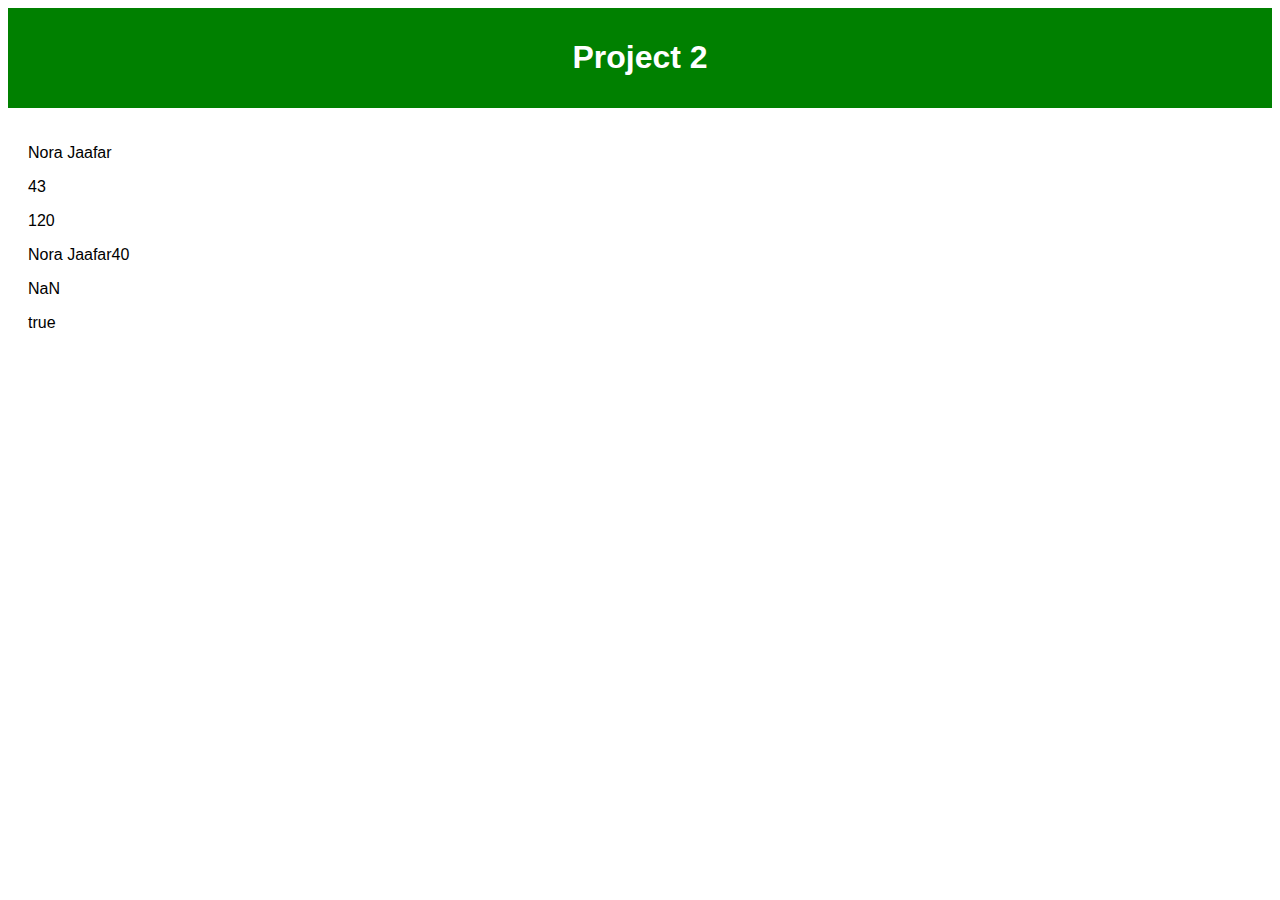
<file: Chapter2Project/index.html>
<!--Nora Jaafar 10/23/2024-->
<!DOCTYPE html>
<html lang="en">
    <head>
        <meta charset="UTF-8">
        <meta name="viewport" content="width=device-width, initial-scale=1.0">
        <title>WEB 124 Project 2</title>
        <link rel="stylesheet" href="styles.css">
    </head>
<body>
    <header>
        <h1>Project 2</h1>
    </header>
    
    <main>
    <p id="p1">Johnson County Community College</p1>
    <p id="p2">Johnson County Community College</p2>
    <p id="p3">Johnson County Community College</p3>
    <p id="p4">Johnson County Community College</p4>
    <p id="p5">Johnson County Community College</p5>
    <p id="p6">Johnson County Community College</p6>
    </main>
    <footer>
        
    </footer>
    <script src="project2.js"></script>
</body>
</html>
</file>
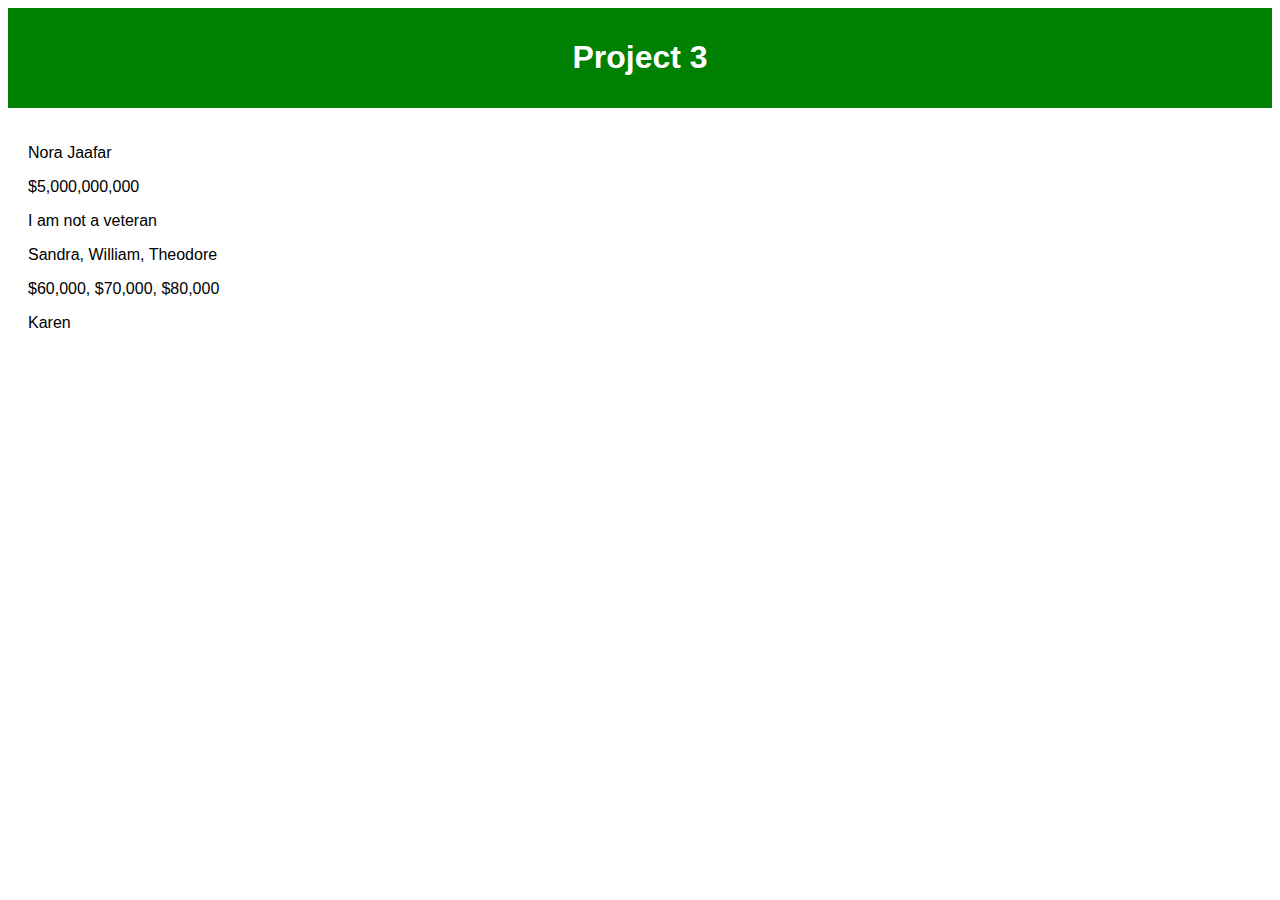
<file: Chapter3Project/index.html>
<!--Nora Jaafar 11/6/2024-->
<!DOCTYPE html>
<html lang="en">
    <head>
        <meta charset="UTF-8">
        <meta name="viewport" content="width=device-width, initial-scale=1.0">
        <title>WEB 124 Project 3</title>
        <link rel="stylesheet" href="styles.css">
    </head>
<body>
    <header>
        <h1>Project 3</h1>
    </header>
    
    <main>
    <p id="p1">Johnson County Community College</p1>
    <p id="p2">Johnson County Community College</p2>
    <p id="p3">Johnson County Community College</p3>
    <p id="p4">Johnson County Community College</p4>
    <p id="p5">Johnson County Community College</p5>
    <p id="p6">Johnson County Community College</p6>
    </main>
    <footer>
        
    </footer>
    <script src="project3.js"></script>
</body>
</html>
</file>
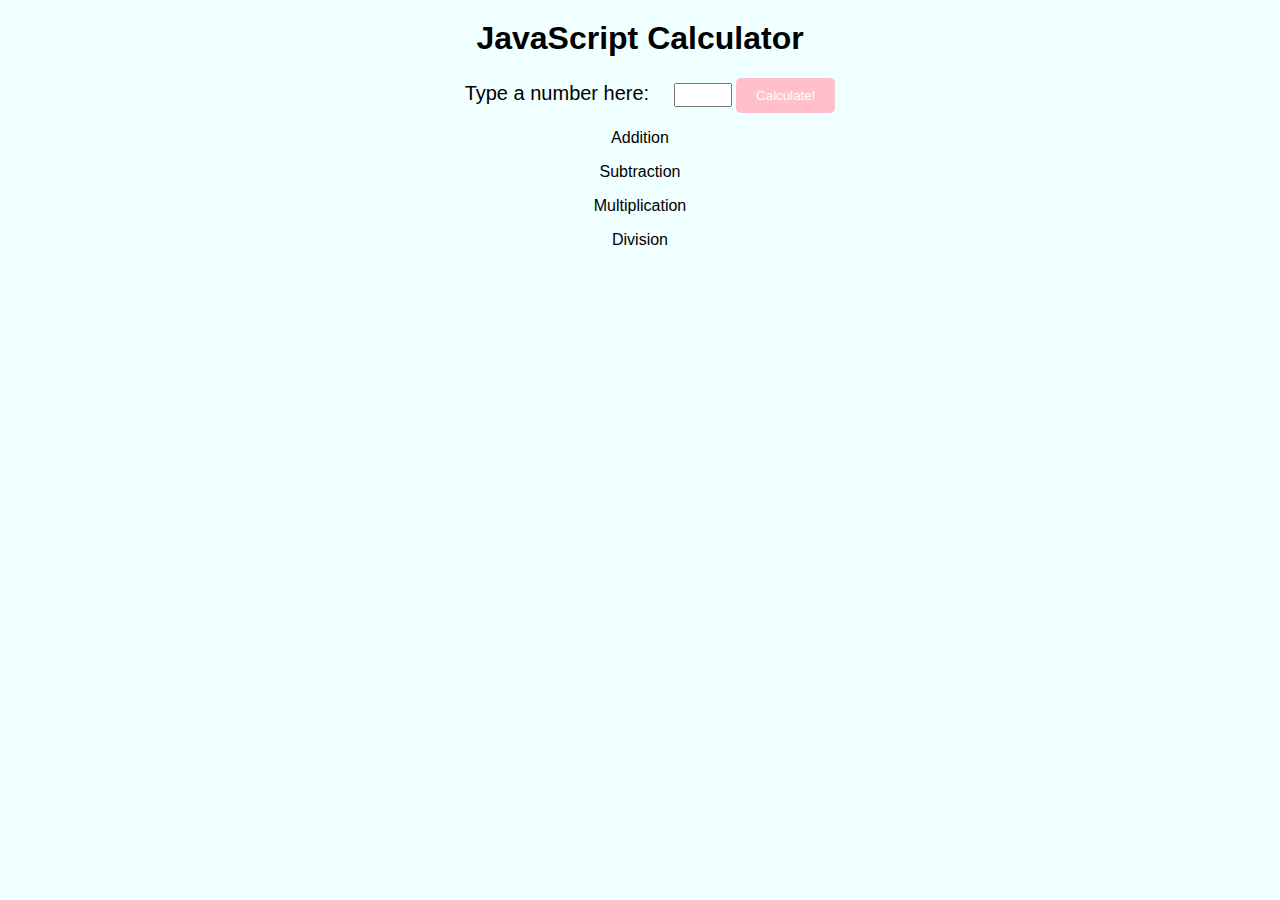
<file: Final/index.html>
<!--Nora Jaafar 12/5/2024-->
<!DOCTYPE html>
<html lang="en">
<head>
    <meta charset="UTF-8">
    <meta name="viewport" content="width=device-width, initial-scale=1.0">
    <link rel="stylesheet" href="style.css">
    <title>WEB 124 Final Project</title>
</head>
<body>
    <h1>JavaScript Calculator</h1>

   
    <label for="numero">Type a number here:</label>
    <input type="number" id="numero"></input>
    <button id="calculateButton">Calculate!</button>

    <p id="addition">Addition</p>
    <p id="subtraction">Subtraction</p>
    <p id="multiplication">Multiplication</p>
    <p id="division">Division</p>

    <script src="script.js"></script>
</body>
</html>
</file>
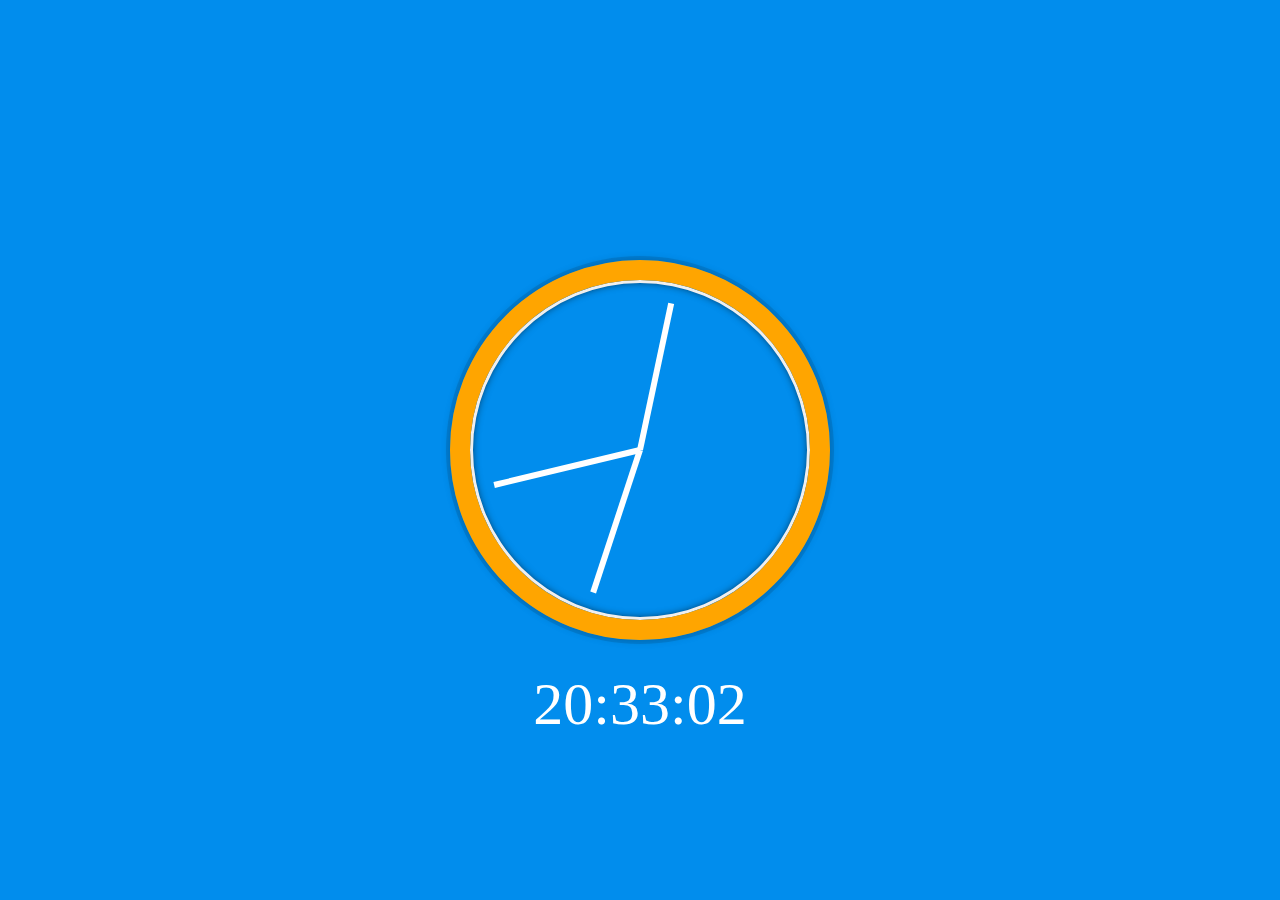
<file: JavaScript30 Project1/index.html>
<!--Nora Jaafar 10/30/2024-->
<!DOCTYPE html>
<html lang="en">
<head>
  <meta charset="UTF-8">
  <title>JS + CSS Clock</title>
  <link rel="stylesheet" href="styles.css" />
</head>
<body>


    <div class="clock">
      <div class="clock-face">
        <div class="hand hour-hand"></div>
        <div class="hand min-hand"></div>
        <div class="hand second-hand"></div>
      </div>
      <div class="digital-clock" id="dig-clock"></div>
    </div>


  

<script src="script.js"></script>
</body>
</html>
</file>
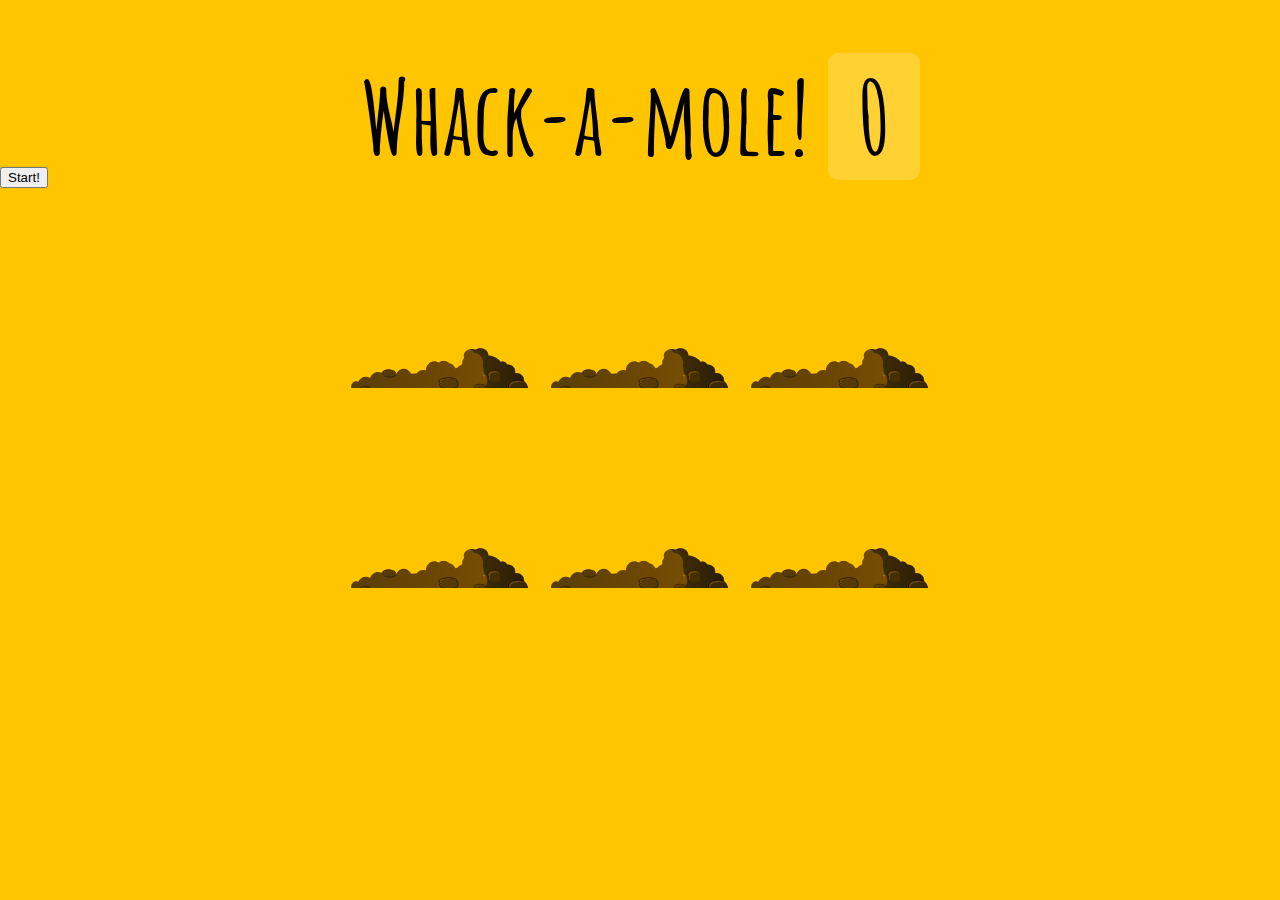
<file: javascript30project3/index.html>
<!--Nora Jaafar 11/20/2024-->
<!DOCTYPE html>
<html lang="en">
<head>
  <meta charset="UTF-8">
  <title>Whack A Mole!</title>
  <link href='https://fonts.googleapis.com/css?family=Amatic+SC:400,700' rel='stylesheet' type='text/css'>
  <link rel="stylesheet" href="styles.css">
  <link rel="icon" href="https://fav.farm/✅" />
</head>
<body>

  <h1>Whack-a-mole! <span class="score">0</span></h1>
  <button onClick="startGame()">Start!</button>

  <div class="game">
    <div class="hole hole1">
      <div class="mole"></div>
    </div>
    <div class="hole hole2">
      <div class="mole"></div>
    </div>
    <div class="hole hole3">
      <div class="mole"></div>
    </div>
    <div class="hole hole4">
      <div class="mole"></div>
    </div>
    <div class="hole hole5">
      <div class="mole"></div>
    </div>
    <div class="hole hole6">
      <div class="mole"></div>
    </div>
  </div>

<script src="script.js"></script>
</body>
</html>
</file>
<file: Chapter2Project/styles.css>
/* Nora Jaafar 10/23/2024 */
body {
    background-color: white;
    color: black;
    font-family: Arial, sans-serif;
}

header {
    background-color: green;
    color: white;
    padding: 10px 0;
    text-align: center;
}

main {
    padding: 20px;
}
</file>
<file: Chapter3Project/styles.css>
/* Nora Jaafar 11/6/2024 */
body {
    background-color: white;
    color: black;
    font-family: Arial, sans-serif;
}

header {
    background-color: green;
    color: white;
    padding: 10px 0;
    text-align: center;
}

main {
    padding: 20px;
}
</file>
<file: Final/style.css>
/* Nora Jaafar 12/5/2024 */
body {
    font-family: Arial, Helvetica, sans-serif;
    background-color: azure;
    text-align: center;
}

h1 {
    color: black;
    margin-top: 20px;
}

label {
    margin: 10px;
    padding: 10px;
    font-size: 20px;
}

input {
    width: 50px;
    font-size: 16px;
}

button {
    color: white;
    background-color: pink;
    border: black;
    padding: 10px 20px;
    border-radius: 5px;
    cursor: pointer;
}

button:hover {
    background-color: violet;
}

#addition, #subtraction, #multiplication, #division {
    display: flex;
    justify-content: center;
    white-space: pre-wrap;
    text-align: center;
    
}

@media (min-width: 481px) and (max-width: 768px) {
    h1 {
        font-size: 1.5em;
    }
    label, input {
        width: 50px;
        font-size: 14px;
    }
    button:hover {
        background-color: purple;
    }
}

@media (max-width: 480px) {
    h1 {
        font-size: 1.2em;
    }
    label, input {
        width: 50%;
        font-size: 12px;
    }
    button:hover {
        background-color: magenta;
    }
}
</file>
<file: JavaScript30 Project1/styles.css>
/* Nora Jaafar 10/30/2024*/

html {
      background: #018DED url(https://upload.wikimedia.org/wikipedia/commons/a/a2/Jack-o%27-Lantern_2003-10-31.jpg);
      background-size: cover;
      font-family: 'helvetica neue';
      text-align: center;
      font-size: 10px;
    }

    body {
      margin: 0;
      font-size: 2rem;
      display: flex;
      flex: 1;
      min-height: 100vh;
      align-items: center;
    }

    .clock {
      width: 30rem;
      height: 30rem;
      border: 20px solid orange;
      border-radius: 50%;
      margin: 50px auto;
      position: relative;
      padding: 2rem;
      box-shadow:
        0 0 0 4px rgba(0,0,0,0.1),
        inset 0 0 0 3px #EFEFEF,
        inset 0 0 10px black,
        0 0 10px rgba(0,0,0,0.2);
    }

    .clock-face {
      position: relative;
      width: 100%;
      height: 100%;
      transform: translateY(-3px); /* account for the height of the clock hands */
    }

    .hand {
      width: 50%;
      height: 6px;
      background: white;
      position: absolute;
      top: 50%;
      transform-origin: 100%;
      transform: rotate(90deg);
      transition: all 0.05s;
    }

    .digital-clock {
        margin-top: 70px;
        font-size: 3em;
        color: white;
    }
</file>
<file: javascript30project3/styles.css>
/* Nora Jaafar 11/20/2024*/
html {
    box-sizing: border-box;
    font-size: 10px;
    background: #ffc600;
  }
  
  *, *:before, *:after {
    box-sizing: inherit;
  }
  
  body {
    padding: 0;
    margin: 0;
    font-family: 'Amatic SC', cursive;
    background-color: #ffc600;
    transition: background-image 1s ease-in-out;
}
  
  h1 {
    text-align: center;
    font-size: 10rem;
    line-height: 1;
    margin-bottom: 0;
  }
  
  .score {
    background: rgba(255,255,255,0.2);
    padding: 0 3rem;
    line-height: 1;
    border-radius: 1rem;
  }
  
  .game {
    width: 600px;
    height: 400px;
    display: flex;
    flex-wrap: wrap;
    margin: 0 auto;
  }
  
  .hole {
    flex: 1 0 33.33%;
    overflow: hidden;
    position: relative;
  }
  
  .hole:after {
    display: block;
    background: url(dirt.svg) bottom center no-repeat;
    background-size: contain;
    content: '';
    width: 100%;
    height:70px;
    position: absolute;
    z-index: 2;
    bottom: -30px;
  }
  
  .mole {
    background: url('mole.svg') bottom center no-repeat;
    background-size: 60%;
    position: absolute;
    top: 100%;
    width: 100%;
    height: 100%;
    transition:all 0.4s;
  }
  
  .hole.up .mole {
    top: 0;
  }

  body.change-background {
    background-image: url('https://media.istockphoto.com/id/474451488/photo/firework-clusters-colorful.jpg?s=612x612&w=0&k=20&c=kVd4klKalWkypkoH2QRcwLcig_iciCr0OBeUudMjq9w=');
    background-size: cover;
    background-position: center center;
    background-repeat: no-repeat;

  }
</file>
